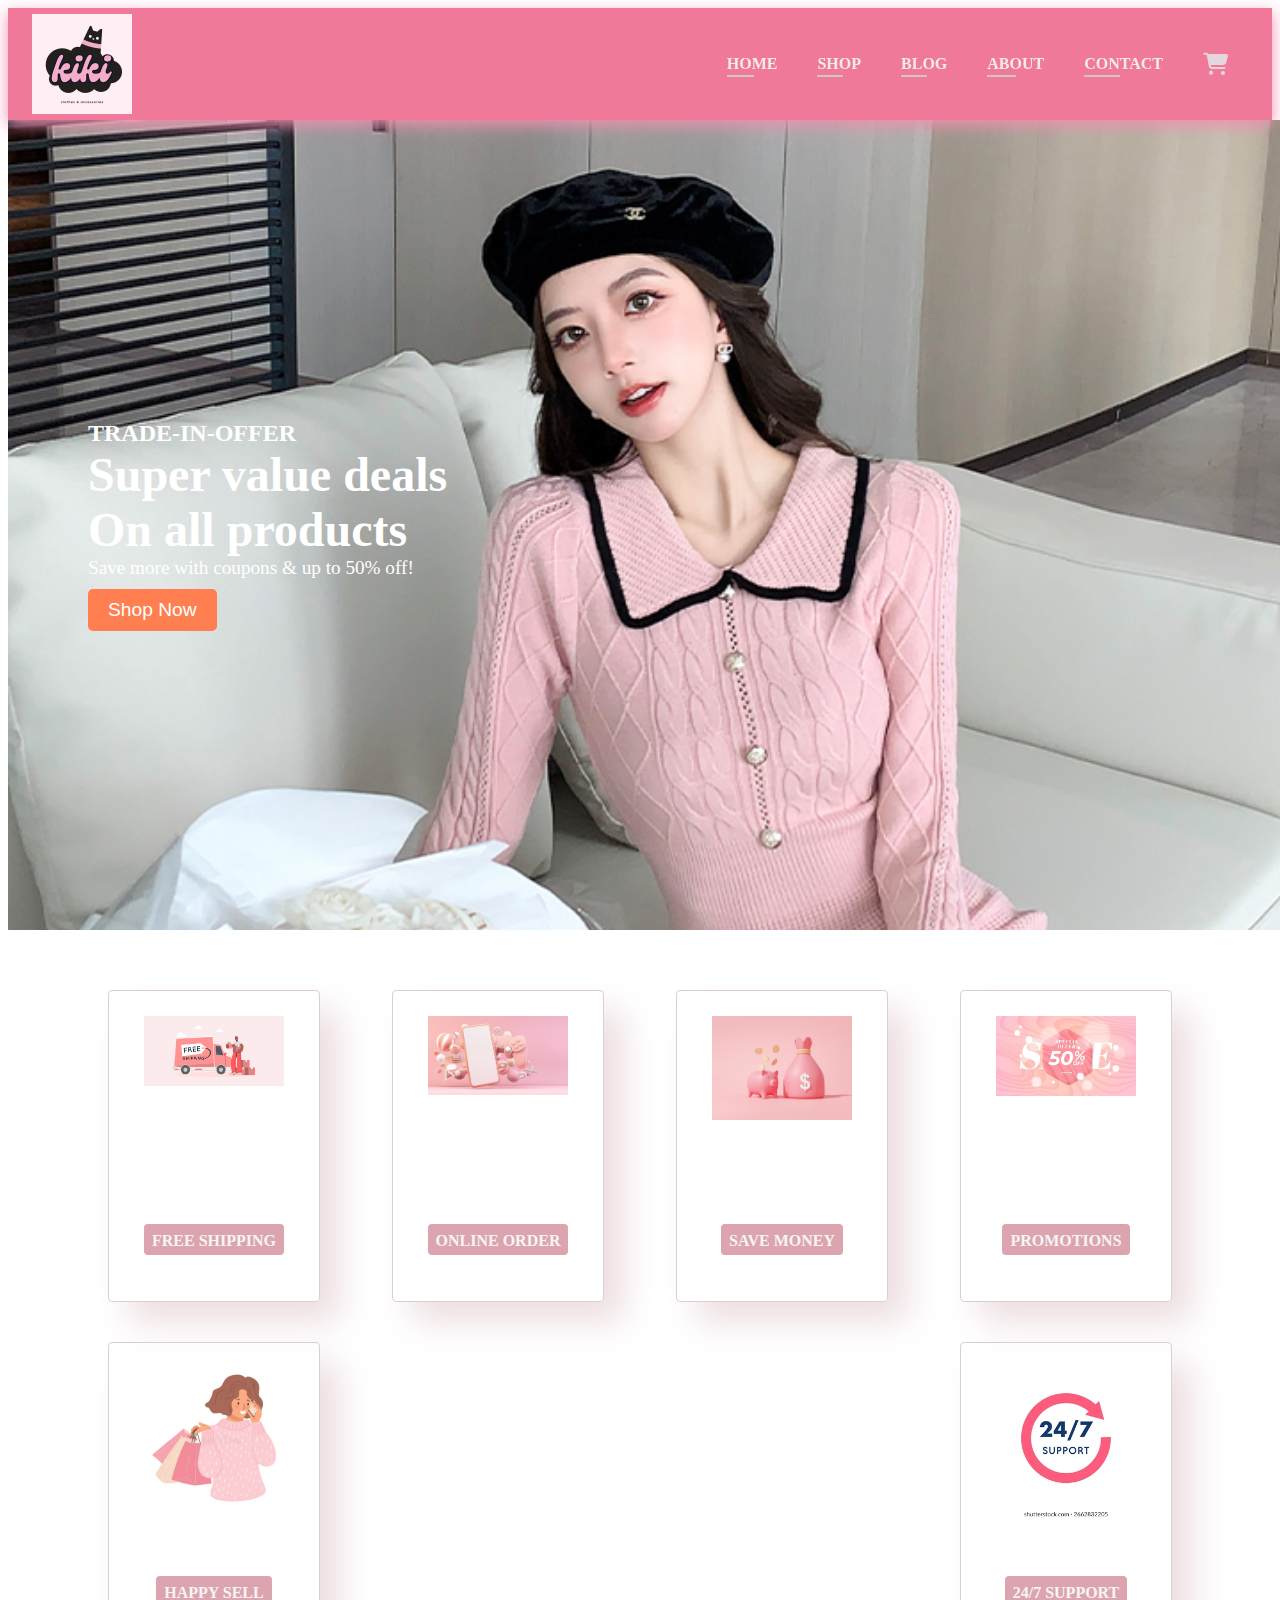
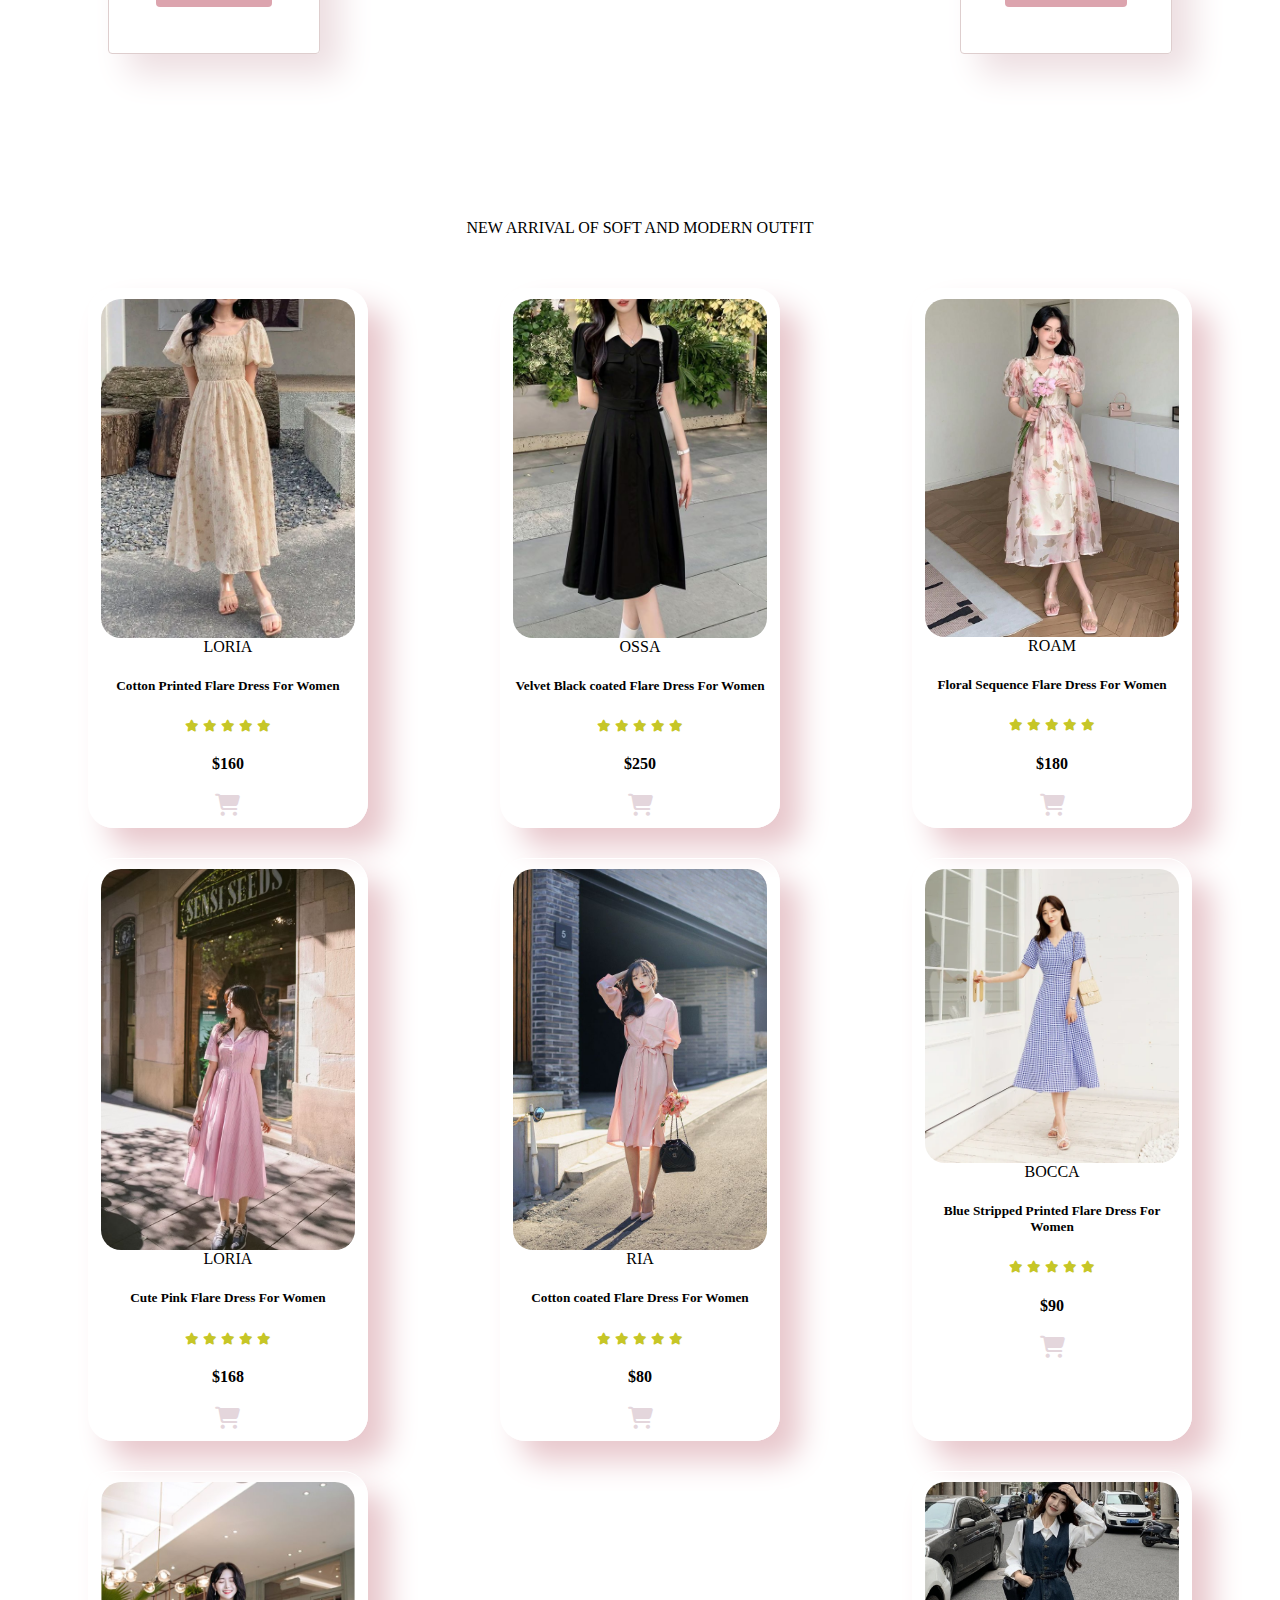
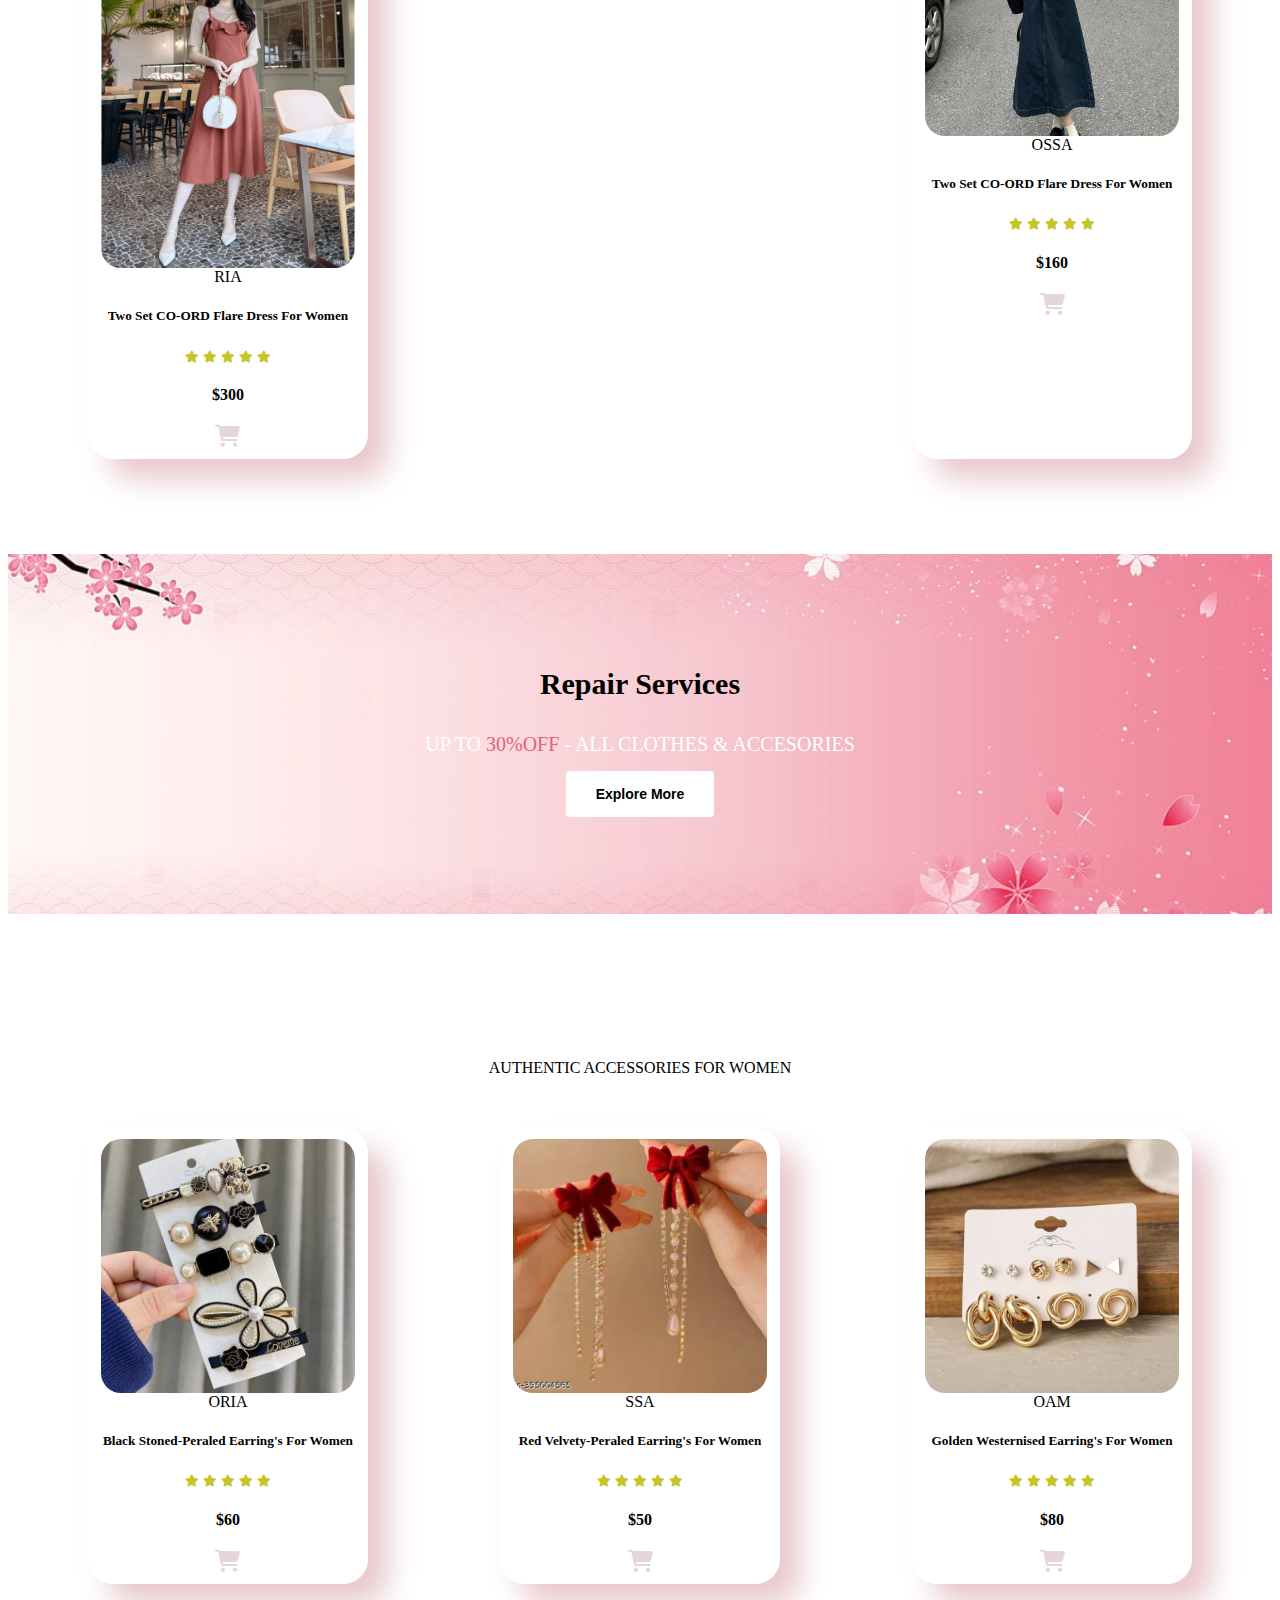
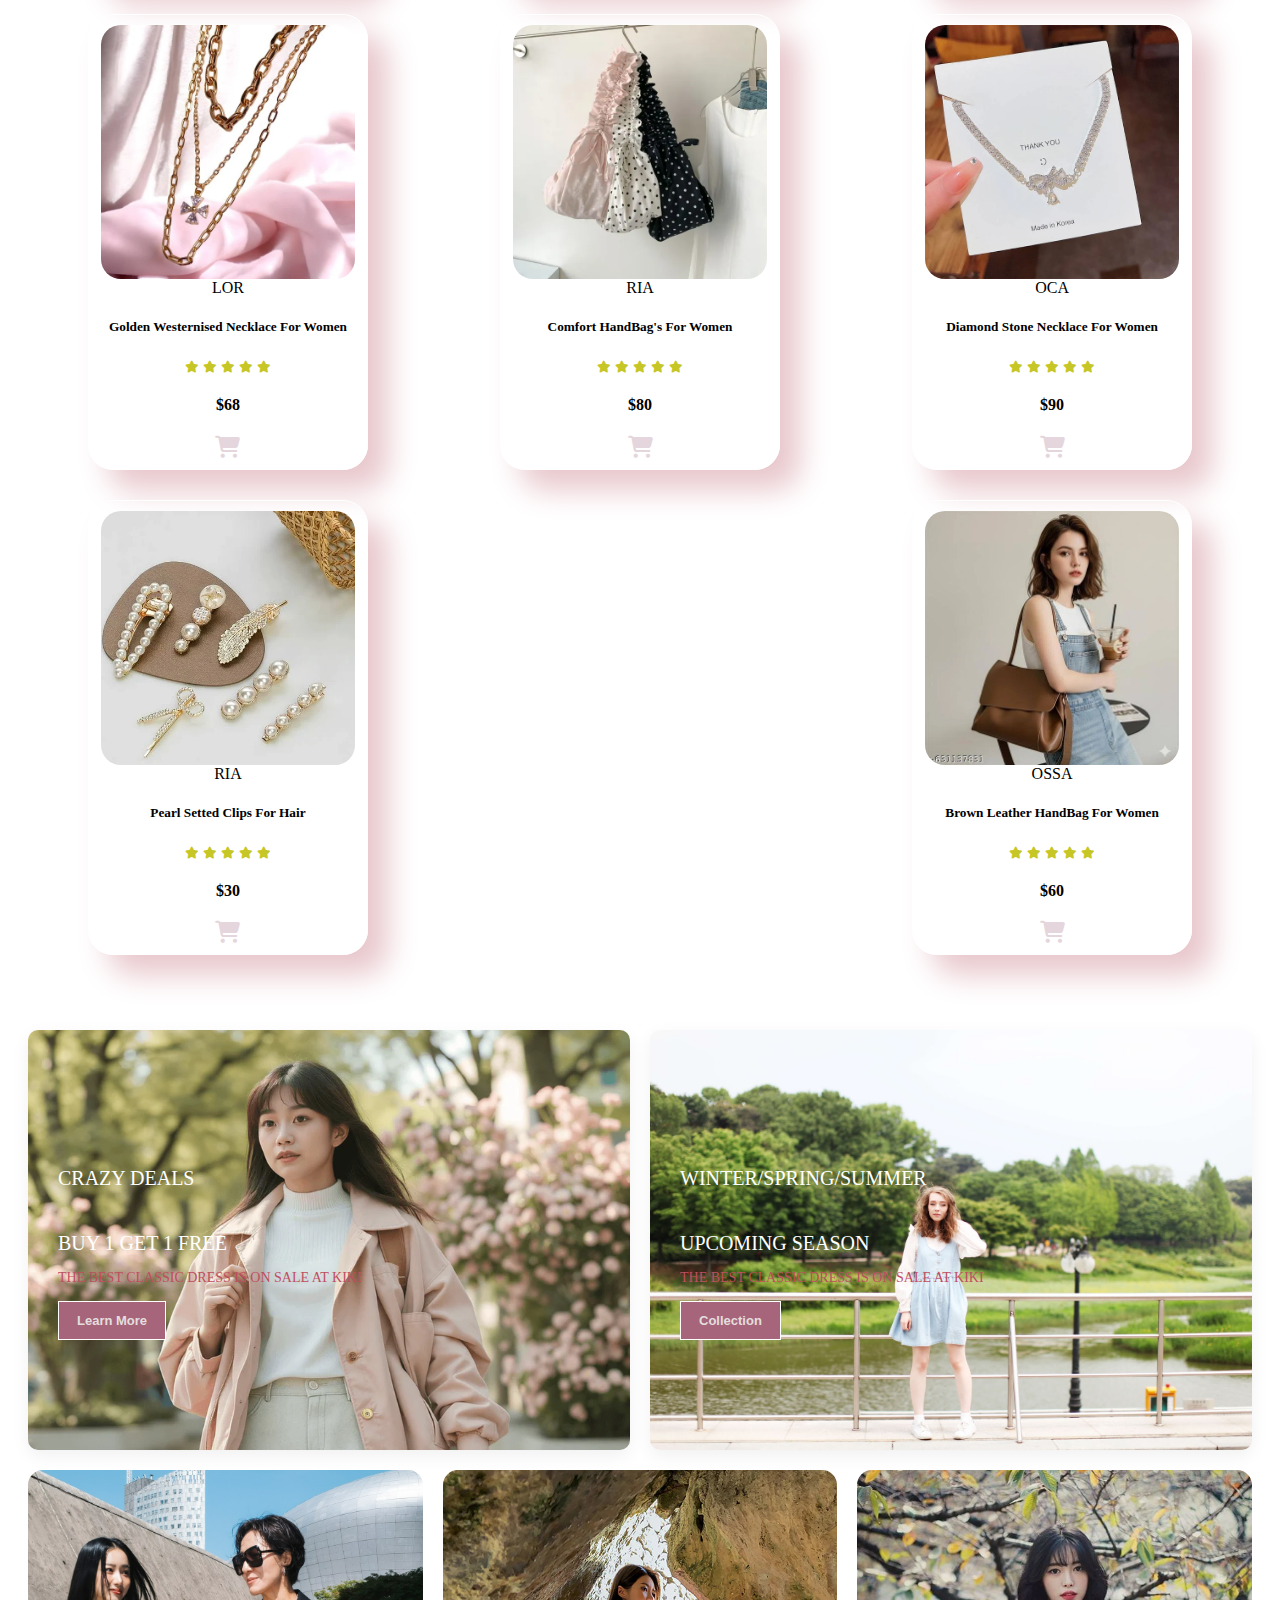
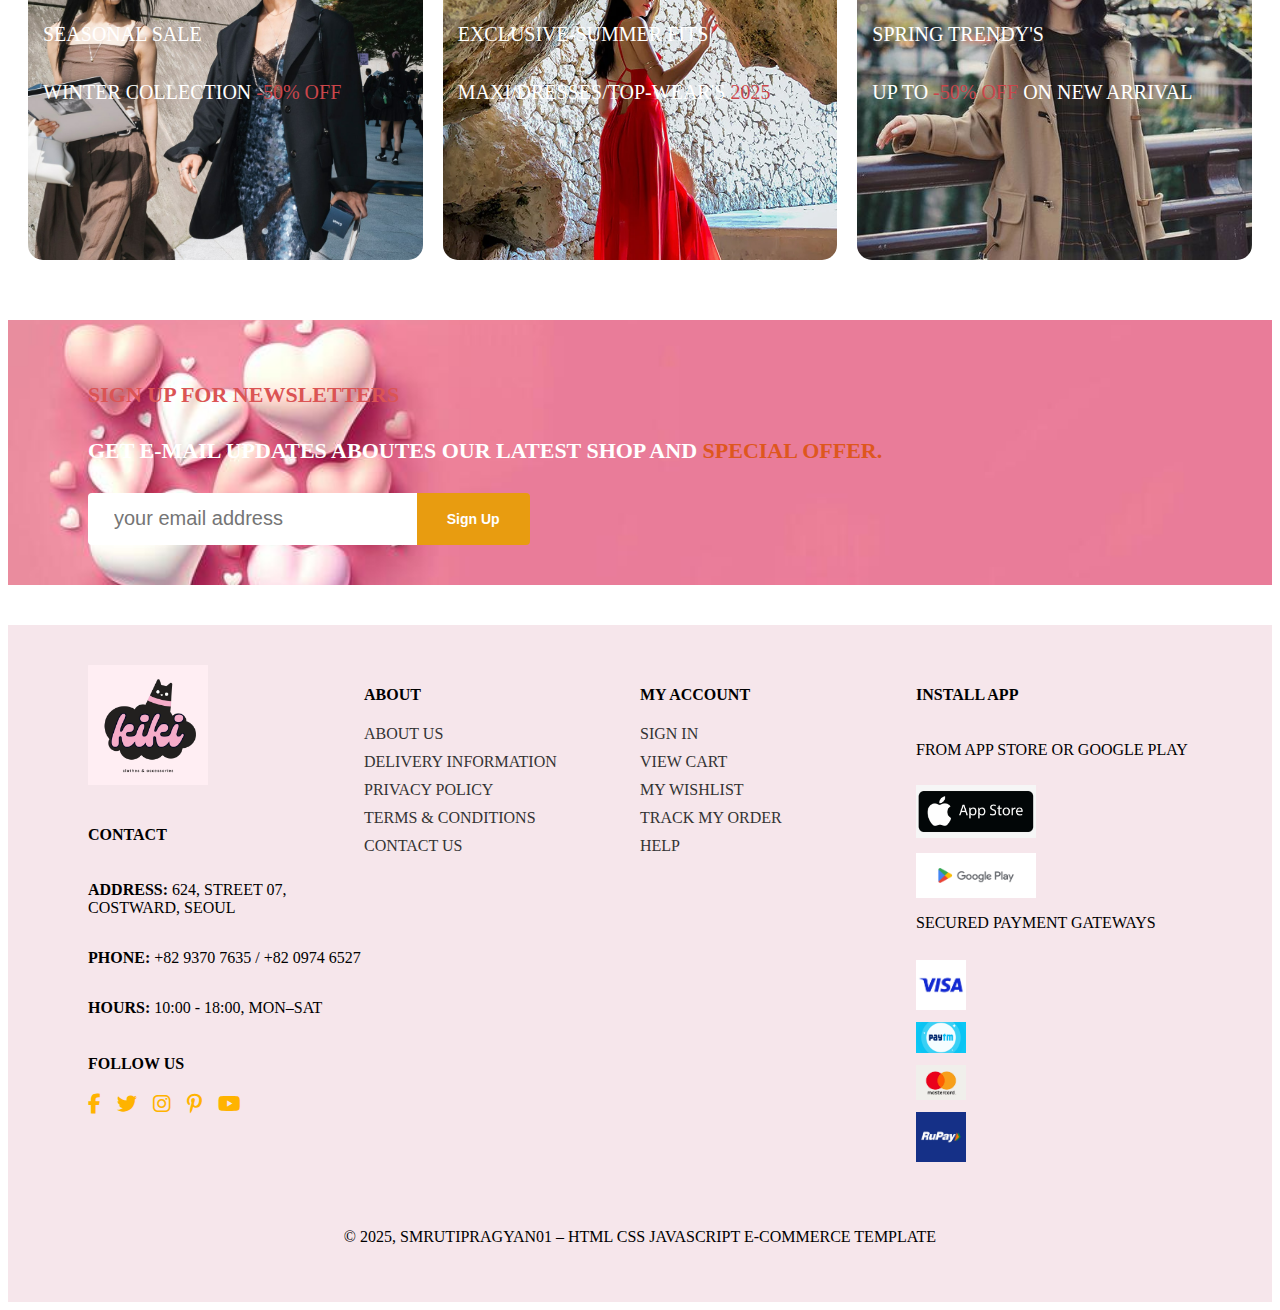
<file: week2/index.html>
<!DOCTYPE html>
<html lang="en">
    <head>
        <meta charset="UTF-8">
        <meta http-equiv="X-UA-Compatible" content="IE=edge">
        <meta name="viewport" content="width=device-width,initial-scale=1.0">
        <title>E-commerce Website (KIKI)</title>
        <link rel="stylesheet" href="style.css">
        <!--font awesome kit-->
        <link rel="stylesheet" href="https://cdnjs.cloudflare.com/ajax/libs/font-awesome/6.6.0/css/all.min.css">
    </head>
    <body>
        <section id="header">
            <a href="#">
                <img src="img/logo.png" class="logo" alt="Website logo" ></a>

                <div>
                    <ul id="navbar">
                        <li><a class="active" href="index.html">Home</a></li>
                        <li><a class="active" href="shop.html">Shop</a></li>
                        <li><a  class="active" href="blog.html">Blog</a></li>
                        <li><a class="active" href="about.html">About</a></li>
                        <li><a class="active" href="contact.html">Contact</a></li>
                        <li><a href="cart.html"><i class="fa-solid fa-cart-shopping"></i></a></li>
                    </ul>
                </div>
                <div id="mobile">
                    <a href="cart.html"><i class="fa-solid fa-cart-shopping"></i></a>
                    <i id="bar" class="fas fa-outdent"></i>
                </div>
        </section>

        <section id="hero">
            <h4>Trade-in-offer</h4>
            <h1>Super value deals</h1>
            <h1>On all products</h1>
            <p>Save more with coupons & up to 50% off! </p>
            <button>Shop Now</button>
        </section>

        <section id="feature" class="section-p1">
            <div class ="fe-box">
                <img src="img/fs.png" alt="">
                <h4>Free Shipping</h4>   
            </div>

            <div class ="fe-box">
                <img src="img/oo.png" alt="">
                <h4>Online Order</h4>   
            </div>

            <div class ="fe-box">
                <img src="img/sm.png" alt="">
                <h4>Save Money</h4>   
            </div>

            <div class ="fe-box">
                <img src="img/promo.png" alt="">
                <h4>Promotions</h4>   
            </div>

            <div class ="fe-box">
                <img src="img/hs.png" alt="">
                <h4>Happy Sell</h4>   
            </div>

            <div class ="fe-box">
                <img src="img/support.png" alt="">
                <h4>24/7 Support</h4>   
            </div>
        </section>

        <section id="product1" class="section-p1">
            <h2>Trending Collection's</h2>
            <p>NEW ARRIVAL OF SOFT AND MODERN OUTFIT</p>
            <div class="pro-container">
                <div class="pro">
                   <img src="img/clo1.png" alt="">
                   <div class="des">
                    <span>LORIA</span>
                    <h5>Cotton Printed Flare Dress For Women</h5>
                    <div class="star">
                        <i class="fas fa-star"></i>
                        <i class="fas fa-star"></i>
                        <i class="fas fa-star"></i>
                        <i class="fas fa-star"></i>
                        <i class="fas fa-star"></i>
                    </div>
                    <h4>$160</h4>
                   </div>
                   <a href="#"><i class="fa-solid fa-cart-shopping"></i></a>
                </div>

                <div class="pro">
                   <img src="img/clo2.png" alt="">
                   <div class="des">
                    <span>OSSA</span>
                    <h5>Velvet Black coated Flare Dress For Women</h5>
                    <div class="star">
                        <i class="fas fa-star"></i>
                        <i class="fas fa-star"></i>
                        <i class="fas fa-star"></i>
                        <i class="fas fa-star"></i>
                        <i class="fas fa-star"></i>
                    </div>
                    <h4>$250</h4>
                   </div>
                   <a href="#"><i class="fa-solid fa-cart-shopping"></i></a>
                </div>

                <div class="pro">
                   <img src="img/clo3.png" alt="">
                   <div class="des">
                    <span>ROAM</span>
                    <h5>Floral Sequence Flare Dress For Women</h5>
                    <div class="star">
                        <i class="fas fa-star"></i>
                        <i class="fas fa-star"></i>
                        <i class="fas fa-star"></i>
                        <i class="fas fa-star"></i>
                        <i class="fas fa-star"></i>
                    </div>
                    <h4>$180</h4>
                   </div>
                   <a href="#"><i class="fa-solid fa-cart-shopping"></i></a>
                </div>

                <div class="pro">
                   <img src="img/clo4.png" alt="">
                   <div class="des">
                    <span>LORIA</span>
                    <h5>Cute Pink Flare Dress For Women</h5>
                    <div class="star">
                        <i class="fas fa-star"></i>
                        <i class="fas fa-star"></i>
                        <i class="fas fa-star"></i>
                        <i class="fas fa-star"></i>
                        <i class="fas fa-star"></i>
                    </div>
                    <h4>$168</h4>
                   </div>
                   <a href="#"><i class="fa-solid fa-cart-shopping"></i></a>
                </div>

                <div class="pro">
                   <img src="img/clo5.png" alt="">
                   <div class="des">
                    <span>RIA</span>
                    <h5>Cotton coated Flare Dress For Women</h5>
                    <div class="star">
                        <i class="fas fa-star"></i>
                        <i class="fas fa-star"></i>
                        <i class="fas fa-star"></i>
                        <i class="fas fa-star"></i>
                        <i class="fas fa-star"></i>
                    </div>
                    <h4>$80</h4>
                   </div>
                   <a href="#"><i class="fa-solid fa-cart-shopping"></i></a>
                </div>

                <div class="pro">
                   <img src="img/clo6.png" alt="">
                   <div class="des">
                    <span>BOCCA</span>
                    <h5>Blue Stripped Printed Flare Dress For Women</h5>
                    <div class="star">
                        <i class="fas fa-star"></i>
                        <i class="fas fa-star"></i>
                        <i class="fas fa-star"></i>
                        <i class="fas fa-star"></i>
                        <i class="fas fa-star"></i>
                    </div>
                    <h4>$90</h4>
                   </div>
                   <a href="#"><i class="fa-solid fa-cart-shopping"></i></a>
                </div>

                <div class="pro">
                   <img src="img/clo7.png" alt="">
                   <div class="des">
                    <span>RIA</span>
                    <h5>Two Set CO-ORD Flare Dress For Women</h5>
                    <div class="star">
                        <i class="fas fa-star"></i>
                        <i class="fas fa-star"></i>
                        <i class="fas fa-star"></i>
                        <i class="fas fa-star"></i>
                        <i class="fas fa-star"></i>
                    </div>
                    <h4>$300</h4>
                   </div>
                   <a href="#"><i class="fa-solid fa-cart-shopping"></i></a>
                </div>

                <div class="pro">
                   <img src="img/clo8.png" alt="">
                   <div class="des">
                    <span>OSSA</span>
                    <h5>Two Set CO-ORD Flare Dress For Women</h5>
                    <div class="star">
                        <i class="fas fa-star"></i>
                        <i class="fas fa-star"></i>
                        <i class="fas fa-star"></i>
                        <i class="fas fa-star"></i>
                        <i class="fas fa-star"></i>
                    </div>
                    <h4>$160</h4>
                   </div>
                   <a href="#"><i class="fa-solid fa-cart-shopping"></i></a>
                </div>
            </div>
        </section>

        <section id="banner" class="section-m1">
            <h4>Repair Services</h4>
            <h2>Up to <span>30%off</span> - All Clothes & Accesories</h2>
            <button class="normal">Explore More</button>
        </section>

        <section id="product1" class="section-p1">
            <h2> Latest Collection's!!</h2>
            <p>AUTHENTIC ACCESSORIES FOR WOMEN</p>
            <div class="pro-container">
                <div class="pro">
                   <img src="img/acc8.png" alt="">
                   <div class="des">
                    <span>ORIA</span>
                    <h5>Black Stoned-Peraled Earring's For Women</h5>
                    <div class="star">
                        <i class="fas fa-star"></i>
                        <i class="fas fa-star"></i>
                        <i class="fas fa-star"></i>
                        <i class="fas fa-star"></i>
                        <i class="fas fa-star"></i>
                    </div>
                    <h4>$60</h4>
                   </div>
                   <a href="#"><i class="fa-solid fa-cart-shopping"></i></a>
                </div>

                <div class="pro">
                   <img src="img/acc5.png" alt="">
                   <div class="des">
                    <span>SSA</span>
                    <h5>Red Velvety-Peraled Earring's For Women </h5>
                    <div class="star">
                        <i class="fas fa-star"></i>
                        <i class="fas fa-star"></i>
                        <i class="fas fa-star"></i>
                        <i class="fas fa-star"></i>
                        <i class="fas fa-star"></i>
                    </div>
                    <h4>$50</h4>
                   </div>
                   <a href="#"><i class="fa-solid fa-cart-shopping"></i></a>
                </div>

                <div class="pro">
                   <img src="img/acc3.png" alt="">
                   <div class="des">
                    <span>OAM</span>
                    <h5>Golden Westernised Earring's For Women</h5>
                    <div class="star">
                        <i class="fas fa-star"></i>
                        <i class="fas fa-star"></i>
                        <i class="fas fa-star"></i>
                        <i class="fas fa-star"></i>
                        <i class="fas fa-star"></i>
                    </div>
                    <h4>$80</h4>
                   </div>
                   <a href="#"><i class="fa-solid fa-cart-shopping"></i></a>
                </div>

                <div class="pro">
                   <img src="img/acc4.png" alt="">
                   <div class="des">
                    <span>LOR</span>
                    <h5>Golden Westernised Necklace For Women</h5>
                    <div class="star">
                        <i class="fas fa-star"></i>
                        <i class="fas fa-star"></i>
                        <i class="fas fa-star"></i>
                        <i class="fas fa-star"></i>
                        <i class="fas fa-star"></i>
                    </div>
                    <h4>$68</h4>
                   </div>
                   <a href="#"><i class="fa-solid fa-cart-shopping"></i></a>
                </div>

                <div class="pro">
                   <img src="img/acc1.png" alt="">
                   <div class="des">
                    <span>RIA</span>
                    <h5>Comfort HandBag's For Women</h5>
                    <div class="star">
                        <i class="fas fa-star"></i>
                        <i class="fas fa-star"></i>
                        <i class="fas fa-star"></i>
                        <i class="fas fa-star"></i>
                        <i class="fas fa-star"></i>
                    </div>
                    <h4>$80</h4>
                   </div>
                   <a href="#"><i class="fa-solid fa-cart-shopping"></i></a>
                </div>

                <div class="pro">
                   <img src="img/acc6.png" alt="">
                   <div class="des">
                    <span>OCA</span>
                    <h5>Diamond Stone Necklace For Women</h5>
                    <div class="star">
                        <i class="fas fa-star"></i>
                        <i class="fas fa-star"></i>
                        <i class="fas fa-star"></i>
                        <i class="fas fa-star"></i>
                        <i class="fas fa-star"></i>
                    </div>
                    <h4>$90</h4>
                   </div>
                   <a href="#"><i class="fa-solid fa-cart-shopping"></i></a>
                </div>

                <div class="pro">
                   <img src="img/acc2.png" alt="">
                   <div class="des">
                    <span>RIA</span>
                    <h5>Pearl Setted Clips For Hair</h5>
                    <div class="star">
                        <i class="fas fa-star"></i>
                        <i class="fas fa-star"></i>
                        <i class="fas fa-star"></i>
                        <i class="fas fa-star"></i>
                        <i class="fas fa-star"></i>
                    </div>
                    <h4>$30</h4>
                   </div>
                   <a href="#"><i class="fa-solid fa-cart-shopping"></i></a>
                </div>

                <div class="pro">
                   <img src="img/acc7.png" alt="">
                   <div class="des">
                    <span>OSSA</span>
                    <h5>Brown Leather HandBag For Women</h5>
                    <div class="star">
                        <i class="fas fa-star"></i>
                        <i class="fas fa-star"></i>
                        <i class="fas fa-star"></i>
                        <i class="fas fa-star"></i>
                        <i class="fas fa-star"></i>
                    </div>
                    <h4>$60</h4>
                   </div>
                   <a href="#"><i class="fa-solid fa-cart-shopping"></i></a>
                </div>
            </div>
        </section>

        <section id="sm-banner"class="section-p1">
            <div class="banner-box">
                <h4>crazy deals</h4>
                <h2>buy 1 get 1 free</h2>
                <span>The best classic dress is on sale at KIKI</span>
                <button class="white">Learn More</button>
            </div>

            <div class="banner-box banner-box2">
                <h4>Winter/Spring/Summer</h4>
                <h2>upcoming season</h2>
                <span>The best classic dress is on sale at KIKI</span>
                <button class="white">Collection</button>
            </div>
        </section>

        <section id="banner3">
            <div class="banner-box">
                <h2>SEASONAL SALE</h2>
                <h3>Winter Collection <span>-50% OFF</span></h3>
            </div>

            <div class="banner-box banner-box2">
                <h2>EXCLUSIVE-SUMMER FITS</h2>
                <h3>Maxi/Dresses/Top-Wear's <span>2025</span></h3>
            </div>

            <div class="banner-box banner-box3">
                <h2>SPRING TRENDY'S</h2>
                <h3>UP TO <span>-50% OFF</span> on New Arrival</h3>
            </div>

        </section>

        <section id="newsletter" class="section-p1 section-m1">
            <div class="newstext">
                <h3>Sign up for Newsletters</h3>
                <h4>Get E-mail updates aboutes our latest shop and <span> special offer.</span></h4>
            </div>
            <div class="form">
                <input type="text" placeholder="your email address">
                <button class="normal">Sign Up</button>
            </div>
        </section>
        
        <footer class="section-p1">
    
             <div class="col">
        <img class="logo" src="img/logo.png" alt="">
        <h4>Contact</h4>
        <p><strong>Address:</strong> 624, street 07, costward, Seoul</p>
        <p><strong>Phone:</strong> +82 9370 7635 / +82 0974 6527</p>
        <p><strong>Hours:</strong> 10:00 - 18:00, Mon–Sat</p>

        <div class="follow">
            <h4>Follow Us</h4>
            <div class="icon">
                <i class="fab fa-facebook-f"></i>
                <i class="fab fa-twitter"></i>
                <i class="fab fa-instagram"></i>
                <i class="fab fa-pinterest-p"></i>
                <i class="fab fa-youtube"></i>
            </div>
        </div>
    </div>

    <div class="col">
        <h4>About</h4>
        <a href="#">About us</a>
        <a href="#">Delivery Information</a>
        <a href="#">Privacy Policy</a>
        <a href="#">Terms & Conditions</a>
        <a href="#">Contact us</a>
    </div>

    <div class="col">
        <h4>My Account</h4>
        <a href="#">Sign In</a>
        <a href="#">View Cart</a>
        <a href="#">My Wishlist</a>
        <a href="#">Track My Order</a>
        <a href="#">Help</a>
    </div>

    <div class="col install">
        <h4>Install  App</h4>
        <p>From App Store or Google Play</p>
        <div class="row">
            <img src="img/apple.png" alt="">
            <img src="img/google.png" alt="">
        </div>
        <p>Secured Payment Gateways</p>
        <img src="img/pay.png" alt="">
        <img src="img/pay2.png" alt="">
        <img src="img/pay3.png" alt="">
        <img src="img/pay4.png" alt="">
    </div>

    <div class="copyright">
        <p>© 2025, smrutipragyan01 – HTML CSS JAVASCRIPT E-commerce Template</p>
    </div>

        </footer>
        <script src="script.js"></script>
    </body>
</html>
</file>
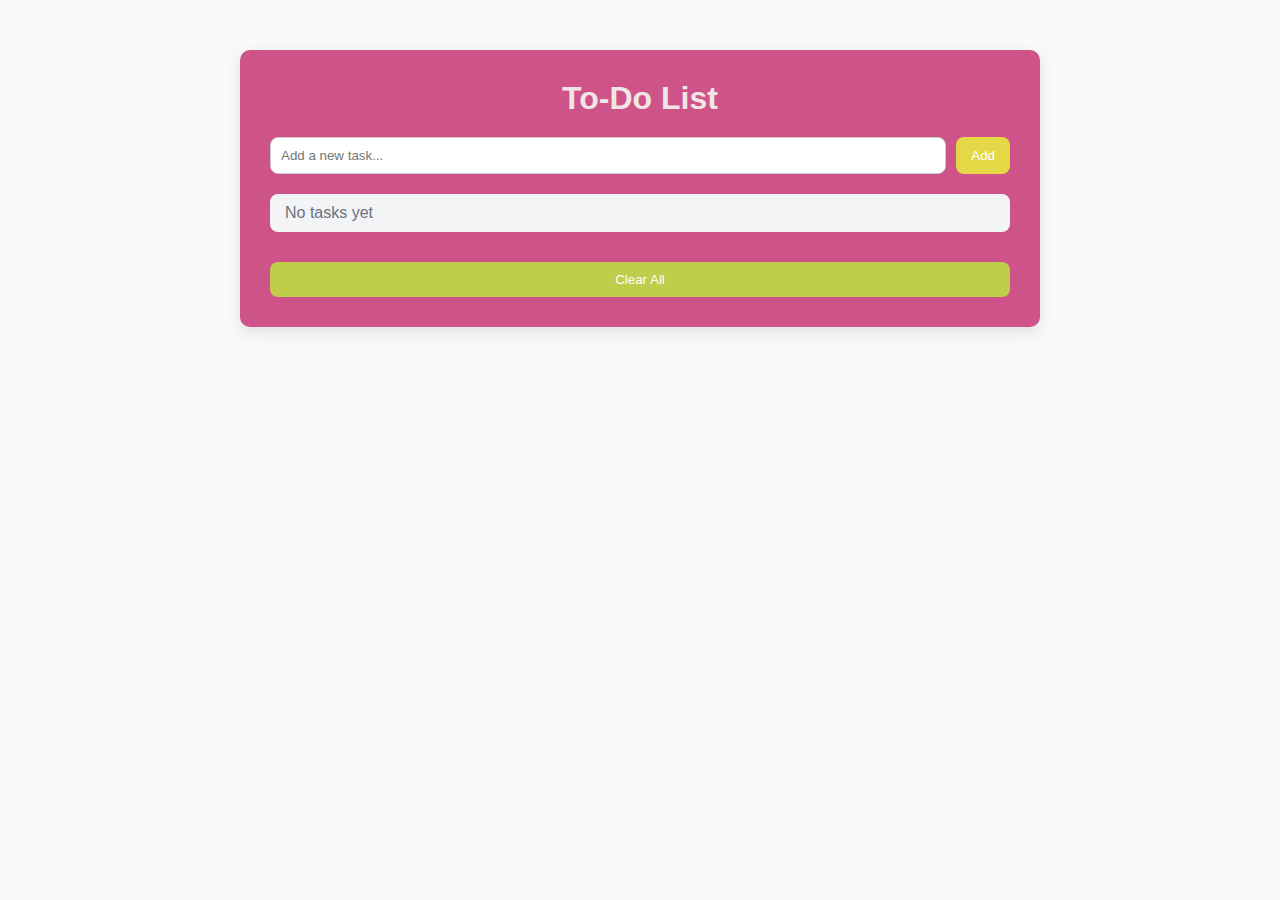
<file: week3/index.html>
<!DOCTYPE html>
<html lang="en">
<head>
  <meta charset="UTF-8">
  <meta name="viewport" content="width=device-width, initial-scale=1.0">
  <title>To-Do List App</title>
  <link rel="stylesheet" href="style.css">
</head>
<body>
  <div class="container">
    <h1>To-Do List</h1>
    <div class="input-group">
      <input type="text" id="taskInput" placeholder="Add a new task..." />
      <button id="addTaskBtn">Add</button>
    </div>
    <ul id="taskList"></ul>
    <button id="clearAllBtn" class="danger">Clear All</button>
  </div>

  <script src="script.js"></script>
</body>
</html>
</file>
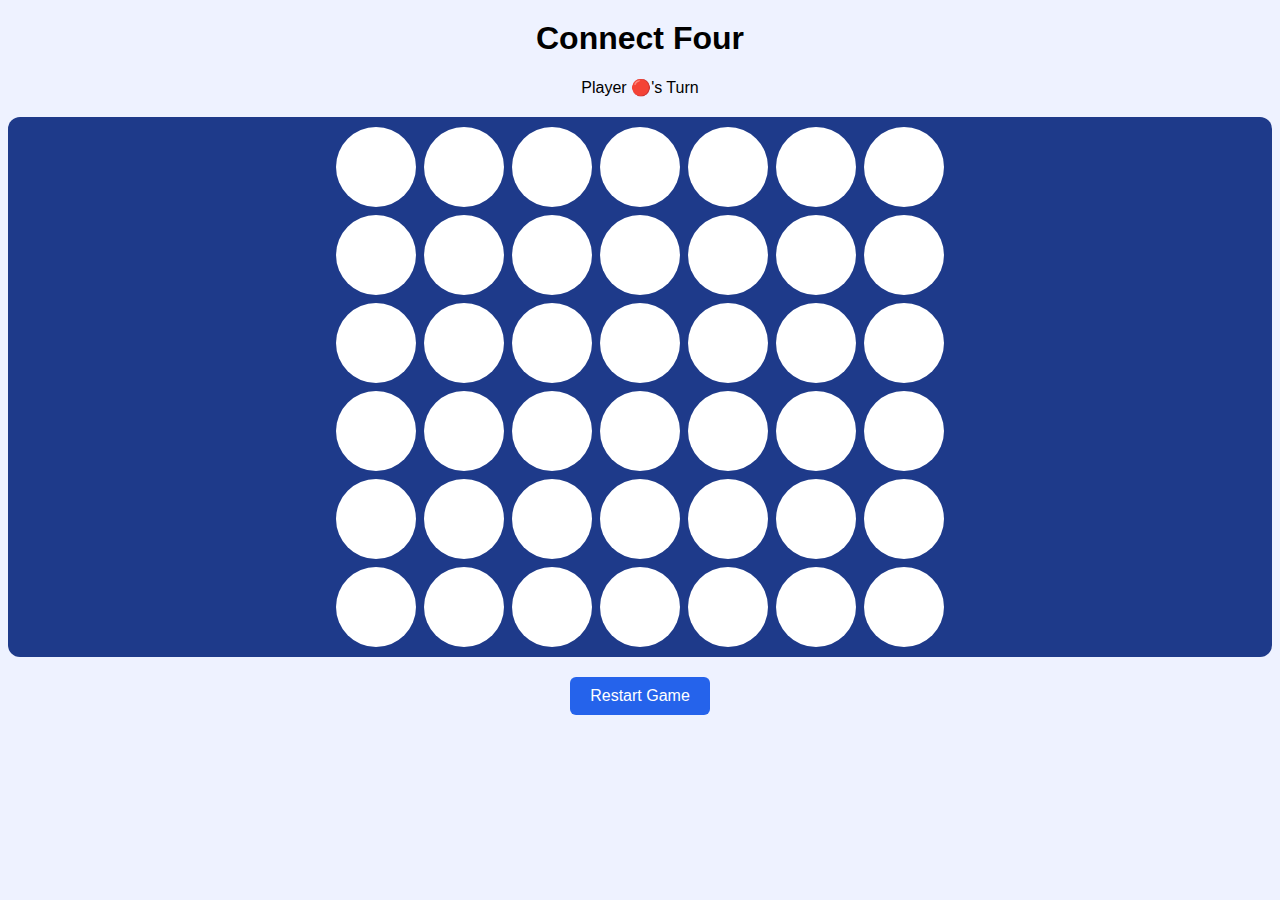
<file: week4/index.html>
<!DOCTYPE html>
<html lang="en">
<head>
  <meta charset="UTF-8" />
  <title>Connect Four Game</title>
  <link rel="stylesheet" href="style.css" />
</head>
<body>

  <h1>Connect Four</h1>
  <p id="status">Player 🔴's Turn</p>

  <div id="board"></div>

  <button onclick="resetGame()">Restart Game</button>

  <script src="script.js"></script>
</body>
</html>
</file>
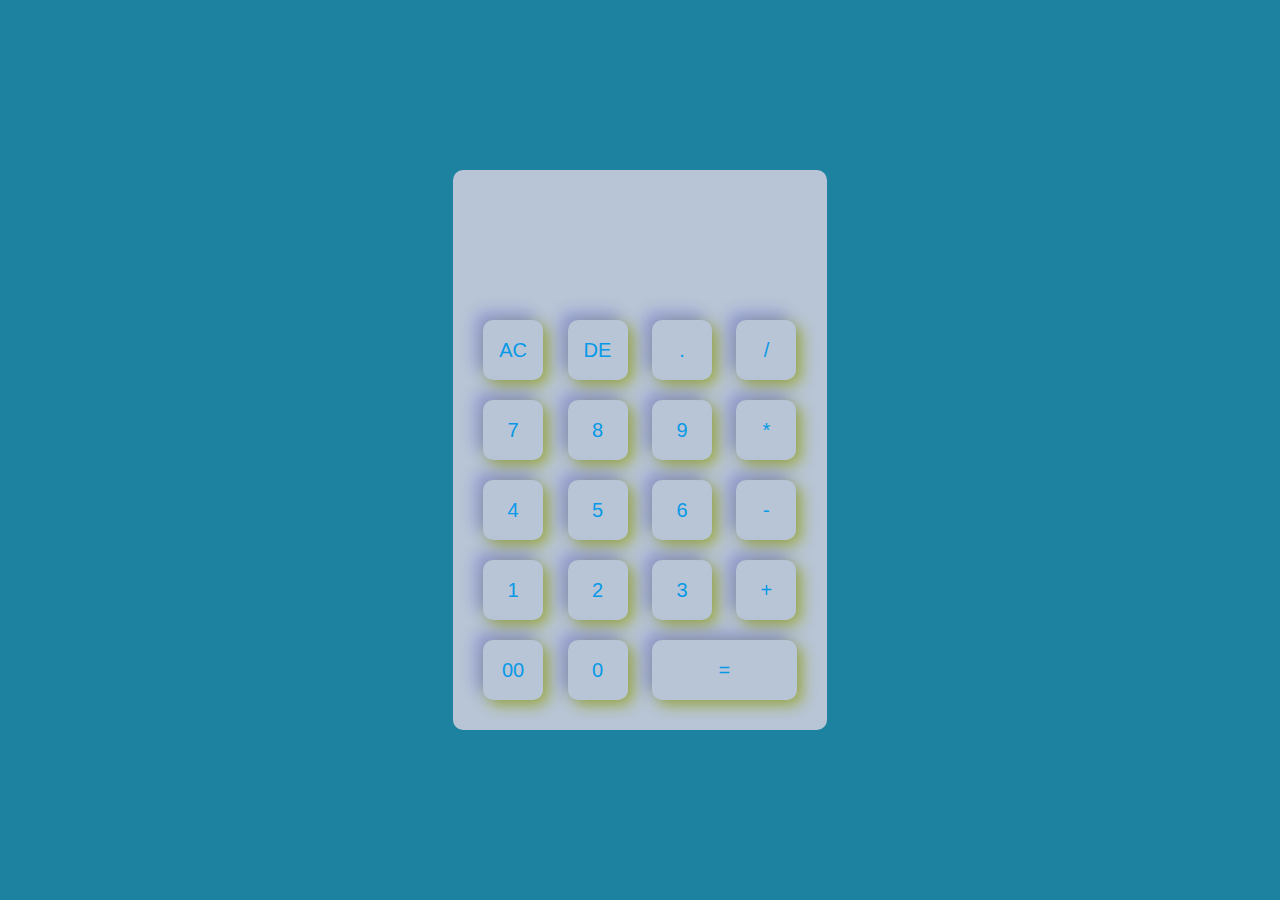
<file: week1/index1.html>
<!DOCTYPE html>
<html lang="en">
    <head>
        <meta charset="UTF=8">
        <meta name="viewport" content="width=device-width, initial-scale=1.0">
        <title>Calculator using javascript</title>
        <link rel="stylesheet" href="style.css">
        <link rel="script" href="code.js">
    </head>
    <body>
      
        <div class="container">
            <div class="calculator">
                <form>
                    <div class="display">
                        <input type="text" name ="display">
                    </div>
                    <div>
                        <input type="button" value="AC" onclick="display.value =''" class="operator">
                        <input type="button" value="DE" onclick="display.value = display.value.toString().slice(0,-1)" class="operator">
                        <input type="button" value="." onclick="display.value +='.'" class="operator">
                        <input type="button" value="/" onclick="display.value +='/'" class="operator">
                    </div>
                    <div>
                        <input type="button" value="7" onclick="display.value +='7'" class="operator">
                        <input type="button" value="8" onclick="display.value +='8'" class="operator">
                        <input type="button" value="9" onclick="display.value +='9'" class="operator">
                        <input type="button" value="*" onclick="display.value +='*'" class="operator">
                    </div>
                    <div>
                        <input type="button" value="4" onclick="display.value +='4'" class="operator">
                        <input type="button" value="5" onclick="display.value +='5'" class="operator">
                        <input type="button" value="6" onclick="display.value +='6'" class="operator">
                        <input type="button" value="-" onclick="display.value +='-'" class="operator">
                    </div>
                    <div>
                        <input type="button" value="1" onclick="display.value +='1'" class="operator">
                        <input type="button" value="2" onclick="display.value +='2'" class="operator">
                        <input type="button" value="3" onclick="display.value +='3'" class="operator">
                        <input type="button" value="+" onclick="display.value +='+'" class="operator">
                    </div>
                    <div>
                        <input type="button" value="00" onclick="display.value +='00'"class="operator">
                        <input type="button" value="0" onclick="display.value +='0'"class="operator">
                        <input type="button" value="=" onclick="display.value = eval(display.value)" class="equal  operator" > 
                    </div>
                </form>
            </div>
        </div>
    </body>
</html>
</file>
<file: week2/style.css>
/*logo position*/

.logo {
  width: 100px;   /* adjust as needed */
  height: auto;
  display: block;
}

#header {
  display: flex;
  align-items: center;
  justify-content: space-between;
  padding: 6px 24px;
  background: #f07898;
  box-shadow:0 5px 15px rgb(243, 141, 175);
  z-index: 999;
  position:sticky;
  top:0;
  left:0;
}

i {
  color: rgb(245, 240, 240);
  font-size: 20px;
}


#navbar{
    display: flex;
    align-items: center;
    justify-content: center;
}

#navbar li{
    list-style: none;
    padding:0 20px;
    position: relative;
}

#navbar li a{
    text-decoration: none;
    font-size: 16px;
    font-weight:600;
    color:rgb(221, 208, 208);
    transition:0.3s ease;
    text-transform:uppercase;

}

#navbar li a:hover,
#navbar li a.active{
    color:#f3ebe9;
}

#navbar li a.active::after{
    content: "";
    width: 30%;
    height: 2px;
    background: #cdc7c5;
    position: absolute;
    bottom: -4px;
    left: 20px;

}
#mobile{
  display: none;
  align-items:center;
}
/*home page*/
#hero {
  background-image: url("img/hero2.png");
  height: 90vh;
  width: 100%;
  background-repeat: no-repeat;
  background-size: cover;
  background-position: center top;  /* adjust to show the top (face) */
  padding: 0 80px;
  display:flex;
  flex-direction:column;
  align-items: flex-start;
  justify-content: center;
}


#hero h4 {
  font-size: 1.5rem;   /* bigger than default */
  margin: 0;
  color: #fff;
  text-transform: uppercase;
}

#hero h1 {
  font-size: 3rem;     /* main headings bigger */
  margin: 0;
  color: #fff;
}

#hero p {
  font-size: 1.2rem;
  margin: 0;
  color: #fff;
}

#hero button {
  font-size: 1.2rem;
  padding: 10px 20px;
  margin-top: 10px;
  cursor: pointer;
  background-color: #ff7f50;
  border: none;
  color: #fff;
  border-radius: 5px;
}

.section-p1{
  padding: 40px 80px;
}

#feature{
     display: flex;
     align-items: center;
     justify-content:space-between;
     flex-wrap: wrap;
}

#feature .fe-box {
  width: 180px;
  height: 260px;
  padding: 25px 15px;
  margin: 20px;
  display: flex;
  flex-direction: column;
  justify-content: space-between;
  align-items: center; 
  text-align: center; 
  text-transform: uppercase;
  box-shadow: 20px 20px 34px rgb(237, 222, 225);
  border: 1px solid rgb(222, 206, 206);
  border-radius: 4px;
}

#feature .fe-box img {
  width: 140px;
  margin-bottom: 15px;
  object-fit: contain;
   
}
#feature .fe-box:hover{
  box-shadow: 10px 10px 54px rgb(211, 187, 192);
}
#feature .fe-box h4{
  display:inline-block;
  padding: 9px 8px 6px 8px;
  line-height: 1;
  border-radius: 4px;
  color:rgb(247, 244, 245);
  background-color:rgb(220, 164, 174);
}


#product1 {
  text-align: center;
}

#product1 .pro-container{
     display: flex;
     justify-content: space-between;
     padding-top: 20px;
     flex-wrap:wrap;
}

#product1 .pro{
  width: 23%;
  min-width: 250px;
  padding: 10px 12px;
  border: 1px solid white;
  border-radius: 25px;
  cursor: pointer;
  box-shadow: 20px 20px 30px rgb(232, 199, 204);
  margin: 15px 0;
  transition: box-shadow 0.2s ease, transform 0.2s ease;
  background: transparent;
}


#product1 .pro img{
  width: 100%;
  height: auto;
  object-fit: contain;
  border-radius: 20px;
  display: block;
}

#product1 .pro h2 {
  text-transform: uppercase;
  font-size: clamp(20px, 4.5vw, 60px);
  line-height: 1.05;
  margin: 10px 0 0 0;
  text-align: center;
  font-weight: 600;
  color: #df6464;
  letter-spacing: 0.8px;
  
}

#product1 .pro:hover{
  box-shadow: 30px 30px 40px rgba(232,199,204,0.9);
  transform: translateY(-6px);
}

#product1 .pro .des i{
  font-size:12px;
  color:rgb(198, 198, 39);
}
.fa-cart-shopping {
  font-size: 22px;
  color: #e4d6dc;
  cursor: pointer;
  transition: 0.3s;
}

.fa-cart-shopping:hover {
  color: #ae7192;
  transform: scale(1.2);
}

.section-m1{
  margin:40px 0;
}

button.normal{
  font-size: 14px;
  font-weight: 600;
  padding: 15px 30px;
  color: black;
  background-color:white;
  border-radius: 4px;
  cursor: pointer;
  border:none;
  outline: none;
  transition:0.2;
}

button.white{
  font-size: 13px;
  font-weight: 600;
  padding: 11px 18px;
  color: rgb(228, 222, 222);
  background-color:rgb(166, 101, 122);
  cursor: pointer;
  border:1px solid white;
  outline: none;
  transition:0.2;
}


#banner{
  display:flex;
  flex-direction: column;
  justify-content: center;
  align-items: center;
  text-align: center;
  background-image:url("img/banner.png");
  width:100%;
  height: 40vh;
  background-size: cover;
  background-position: center;
}

#banner h4,h2{
  font-size:30px;
  padding:10px 0;
  margin: 5px 0;   
    line-height: 1.2; 
}
#banner span{
  color:rgb(227, 98, 119);
}
#banner button:hover{
  background:pink;
  color:white;
}

.container { max-width: 1200px; margin: 40px auto; padding: 0 20px; }

#sm-banner {
  display:flex; 
  flex-wrap:wrap;
  padding:20px;
  gap: 20px;
  justify-content:space-between;
  align-items: stretch;
}

  #sm-banner .banner-box{ 
  display:flex;
  flex: 1;
  height: 40vh;
  min-width: 260px;
  flex-direction: column;
  justify-content: center;
  align-items: flex-start;
  overflow: hidden;
  background-image:url("img/banner4.png");
  padding:30px;
  background-size: cover;
  box-shadow: 0 6px 18px rgba(0,0,0,0.06);
  background-position: 75% center;
  border-radius: 10px;
  background-repeat:no-repeat;
}

#sm-banner .banner-box2{
    background-image:url("img/banner6.png");
     background-position: 30% center;
}


 #sm-banner h4,h2{
  color:white;
  font-size:20px;
  font-weight: 300;
  text-transform:uppercase;
 }

 #sm-banner span{
  color: rgb(191, 78, 95);
  font-size:14px;
  font-weight: 500;
  text-transform:uppercase;
  padding-bottom:15px;
 }

 #sm-banner .banner-box:hover button{
  background:rgb(204, 165, 181);
  border: 1px solid rgb(204, 106, 122);
 }

 #banner3 .banner-box{ 
  display:flex;
  flex: 1;
  height: 40vh;
  flex-direction: column;
  justify-content: center;
  align-items: flex-start;

  background-image:url("img/banner9.png");
  padding:15px;
  background-size: cover;
  background-position: center top;
  border-radius: 15px;
  background-repeat:no-repeat;
  margin-bottom: 20px;
}
#banner3 h3,h2{
  color: white;
  font-size:20px;
  font-weight: 300;
  text-transform:uppercase;
 }

 #banner3 span{
  color:rgb(202, 70, 75);
 }
 
 #banner3{
  display:flex;
  justify-content: space-between;
  flex-wrap:wrap;
  padding:0 20px;
  gap: 20px;  
  margin-top: 0;
 }

#banner3 .banner-box2{
    background-image:url("img/banner0.png");
    background-size: cover;
  background-repeat: no-repeat;
  background-position: top right;
   height:40vh;

 }


#banner3 .banner-box3{
    background-image:url("img/banner00.png");
    background-size: cover;
  background-repeat: no-repeat;
  background-position: center;
   height:40vh;

}

#newsletter{
  display:flex;
  justify-content: space-between;
  flex-wrap:wrap;
  align-items: center;
  text-transform:uppercase;

  background-image: url("img/banner2.png");
  background-repeat:no-repeat;
  background-position:20% 30%;
  background-color:pink;
  background-size: cover;
  
}
#newsletter h4{
  font-size: 22px;
  font-weight: 700;
  color: white;
}

#newsletter h3{
  font-size: 22px;
  font-weight: 700;
  color: rgb(219, 84, 84);
}

#newsletter span{
  font-size: 22px;
  font-weight: 700;
  color: rgb(222, 87, 29);
}
#newsletter .form{
  display:flex;
  width:40%;
}
  

#newsletter input{
  font-size: 20px;
  height: 3.125rem;
  padding: 0 1.25em;
  width: 100%;
  border: 1px solid transparent;
  border-radius: 4px;
  outline: none;
  border-top-right-radius: 0;
  border-bottom-right-radius: 0;
}
#newsletter button{
  background-color:rgb(232, 156, 16);
  color:white;
  white-space: nowrap;
  border-top-left-radius: 0;
  border-bottom-left-radius: 0;
}

/* ---------- Footer layout ---------- */
footer {
    display: flex;
    flex-wrap: wrap;
    justify-content: space-between;
    padding: 40px 80px;
    background-color: #f6e6eb; /* light pink */
    box-sizing: border-box;
    text-transform:uppercase;
}

/* Columns */
footer .col {
    display: flex;
    flex-direction: column;
    align-items: flex-start;
    margin-bottom: 20px;
    flex: 1 1 220px; /* responsive columns */
    min-width: 220px;
}

footer .logo {
    width: 120px; /* Adjust size */
    height: auto;
    margin-bottom: 20px;
}

/* Icon row */
footer .icon i {
   color: #ffb300;
    font-size: 20px;
    margin-right: 12px;
    cursor: pointer;
}

footer .icon i:hover {
    color: #d63384; /* pink hover */
}

/* Links */
footer .col a {
    color: #333;
    margin-bottom: 10px;
    text-decoration: none;
}

footer .col a:hover {
    color: #d63384;
}

/* Copyright */
footer .copyright {
    width: 100%;
    text-align: center;
    margin-top: 30px;
}

footer .install .row {
    display: flex;
    flex-direction: column;   
    gap: 15px;                
    margin-top: 10px;
}


footer .install .row img {
    width: 120px;   
    height: auto;
    display: block;
}


footer .install > img {
    width: 50px;    
    height: auto;
    margin-top: 12px;
    margin-right: 10px; 
    display: inline-block;
}


footer .install {
    display: flex;
    flex-direction: column;
    align-items: flex-start;
}


@media (max-width: 768px) {
    footer {
        padding: 30px 20px;
    }
    footer {
        flex-direction: column;
        align-items: flex-start;
    }
    footer .col {
        width: 100%;
    }
    footer .install .row {
        flex-direction: row;     
        flex-wrap: wrap;
        gap: 12px;
    }
    footer .install .row img {
        width: 140px; 
    }
}
  @media (max-width:799px){
    #navbar{
      display: flex;
      flex-direction: column;
      align-items: flex-start;
      justify-content: flex-start;
      position: fixed;
      top: 0;
      right: -300px;
      height: 100vh;
      width: 300px;
      background-color:white;
      box-shadow: black;
      padding:80px 0 0 10px;
    }
  
  #navbar li{
    margin-bottom: 25px;
  }
  #mobile{
  display: flex;
  align-items:center;
}
#mobile{
  color:black;
  font-size:24px;
  padding-left:20px;
}
  }
</file>
<file: week3/style.css>
* {
  box-sizing: border-box;
  margin: 0;
  padding: 0;
}

body {
  font-family: Arial, sans-serif;
  background: #fbf8fa;
  display: flex;
  justify-content: center;
  align-items: flex-start;
  min-height: 100vh;
  padding-top: 50px;
}

.container {
  background: #cd5388;
  padding: 30px;
  border-radius: 10px;
  width: 100%;
  max-width: 800px;
  box-shadow: 0 5px 15px rgba(0,0,0,0.1);
}

h1 {
  text-align: center;
  margin-bottom: 20px;
  color: #f1e6e6;
}

.input-group {
  display: flex;
  gap: 10px;
}

#taskInput {
  flex: 1;
  padding: 10px;
  border-radius: 8px;
  border: 1px solid #ccc;
  outline: none;
}

#taskInput:focus {
  border-color: #4f46e5;
  box-shadow: 0 0 0 3px rgba(79,70,229,0.1);
}

#addTaskBtn {
  padding: 10px 15px;
  background: #e5d846;
  color: white;
  border: none;
  border-radius: 8px;
  cursor: pointer;
}

#addTaskBtn:hover {
  background: #3730a3;
}

ul {
  list-style: none;
  margin-top: 20px;
}

li {
  background: #f3f4f6;
  padding: 10px 15px;
  margin-bottom: 10px;
  border-radius: 8px;
  display: flex;
  justify-content: space-between;
  align-items: center;
}

li.completed {
  text-decoration: line-through;
  opacity: 0.6;
}

button.deleteBtn {
  background: #efc744;
  border: none;
  color: white;
  padding: 5px 10px;
  border-radius: 6px;
  cursor: pointer;
}

button.deleteBtn:hover {
  background: #b91c1c;
}

button#clearAllBtn {
  margin-top: 20px;
  width: 100%;
  background: #bfce4a;
  color: white;
  padding: 10px;
  border: none;
  border-radius: 8px;
  cursor: pointer;
}

button#clearAllBtn:hover {
  background: #b9651c;
}
</file>
<file: week4/style.css>
body {
  font-family: Arial, sans-serif;
  background: #eef2ff;
  text-align: center;
}

h1 {
  margin-top: 20px;
}

#board {
  display: grid;
  grid-template-columns: repeat(7, 80px);
  grid-template-rows: repeat(6, 80px);
  gap: 8px;
  justify-content: center;
  margin: 20px auto;
  background: #1e3a8a;
  padding: 10px;
  border-radius: 12px;
}

.cell {
  width: 80px;
  height: 80px;
  background: white;
  border-radius: 50%;
  cursor: pointer;
}

.red {
  background: red;
}

.yellow {
  background: gold;
}

button {
  padding: 10px 20px;
  font-size: 16px;
  background: #2563eb;
  color: white;
  border: none;
  border-radius: 6px;
  cursor: pointer;
}

button:hover {
  background: #1d4ed8;
}
</file>
<file: week1/style.css>
*{
    margin: 0;
    padding: 0;
    font-family:'Poppins', sans-serif;
    box-sizing: border-box;
}

.container{
    width: 100%;
    height: 100vh;
    background:#1c829f;
    display: flex;
    align-items: center;
    justify-content: center;
}

.calculator{
    background:#b8c5d6;
    padding: 20px;
    border-radius: 10px;
}


.calculator form input{
    border: 0;
    outline: 0;
    width: 60px;
    height: 60px;
    border-radius: 10px;
    box-shadow: -8px -8px 15px rgba(31, 31, 198, 0.256),5px 5px 15px rgba(151, 165, 44, 0.887);
    background: transparent;
    font-size: 20px;
    color:#b94a4a;
    cursor: pointer;
    margin: 10px;
}

form .display{
    display: flex;
    justify-content: flex-end;
    margin: 20px 0;
}

form .display input{
    text-align: right;
    flex:1;
    font-size:45px;
    box-shadow:none;
}

form input.equal{
    width: 145px;
}

form input.operator{
    color:rgb(7, 153, 231);
}
</file>
